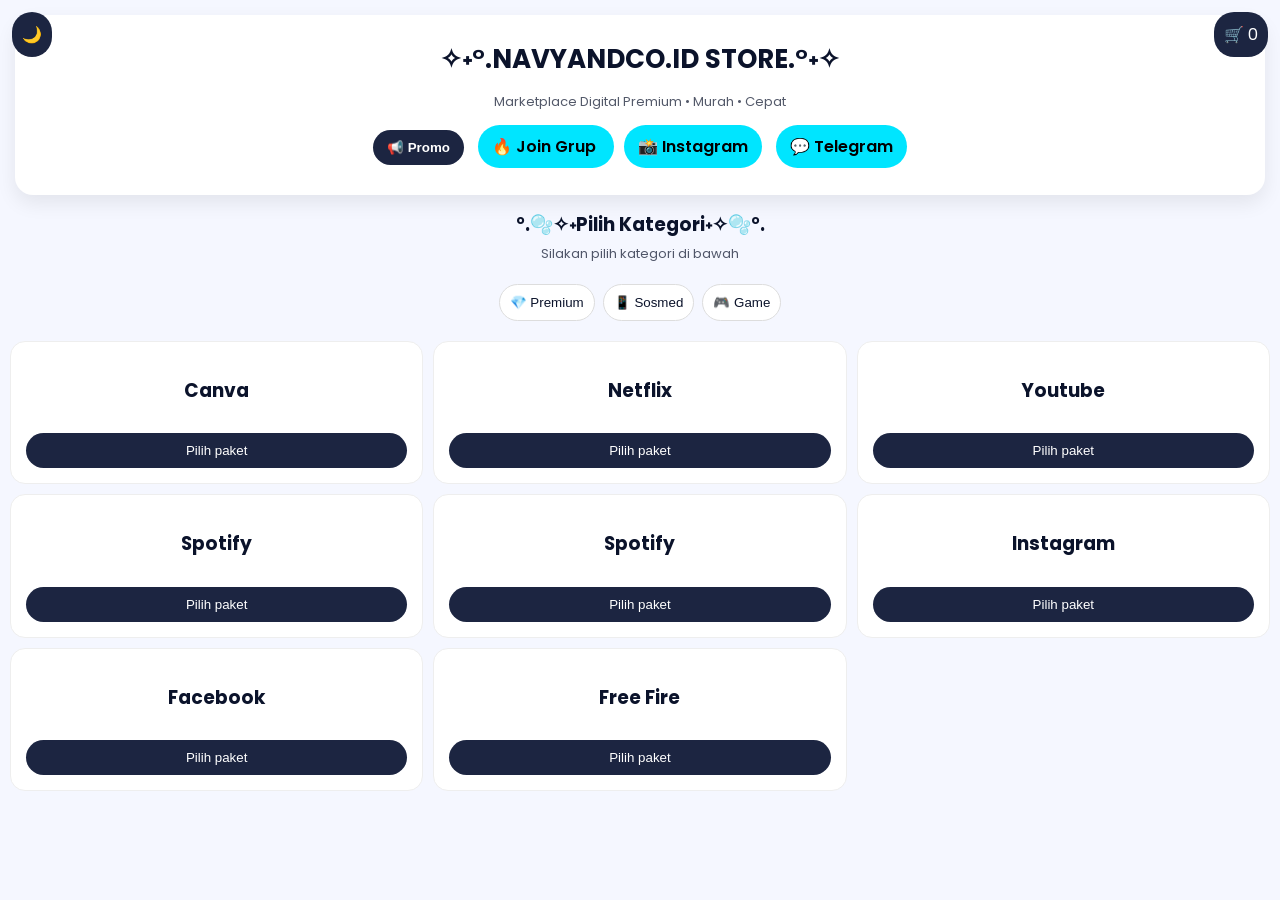
<file: index.html>
<!DOCTYPE html>
<html lang="id">
<head>
<meta charset="UTF-8">
<meta name="viewport" content="width=device-width, initial-scale=1.0">
<title>Navyandco.id Store</title>

<link href="https://fonts.googleapis.com/css2?family=Poppins:wght@400;600&display=swap" rel="stylesheet">

<style>
:root{
--navy:#0b132b;
--white:#ffffff;
--cyan:#00e5ff;
--bg:#f5f7ff;
--card:#ffffff;
--text:#0b132b;
}

/* DARK MODE (NAVY + CYAN) */
body.dark{
--bg:#0b132b;
--card:#1c2541;
--text:#00e5ff;
}

/* LIGHT MODE (NAVY + WHITE) */
body{
margin:0;
font-family:Poppins;
background:var(--bg);
color:var(--text);
transition:0.3s;
}

/* TOGGLE */
#themeToggle{
position:fixed;
top:12px;
left:12px;
background:#1c2541;
color:white;
padding:10px;
border-radius:20px;
cursor:pointer;
z-index:2000;
}

/* CART BTN */
#cartBtn{
position:fixed;
top:12px;
right:12px;
background:#1c2541;
color:white;
padding:10px;
border-radius:20px;
cursor:pointer;
z-index:2000;
}

/* HERO */
.hero{
background:var(--card);
margin:15px;
padding:25px;
text-align:center;
border-radius:18px;
box-shadow:0 8px 20px rgba(0,0,0,0.08);
}

.hero h1{margin:0;font-size:26px;}
.hero p{opacity:.7;font-size:13px;}

.hero-box span{
background:#eef2ff;
padding:6px 10px;
border-radius:20px;
font-size:12px;
margin:3px;
display:inline-block;
}

body.dark .hero-box span{
background:#00e5ff;
color:#000;
}

/* BUTTON */
.hero-btns button,
.hero-btns a{
padding:10px 14px;
border-radius:25px;
border:none;
cursor:pointer;
font-weight:600;
text-decoration:none;
margin:5px;
}

.hero-btns button{background:#1c2541;color:white;}
.hero-btns a{background:#00e5ff;color:#000;}

/* CATEGORY */
.category{
display:flex;
justify-content:center;
gap:8px;
flex-wrap:wrap;
padding:10px;
}

.cat-btn{
padding:10px;
border:none;
border-radius:20px;
background:var(--card);
border:1px solid #ddd;
cursor:pointer;
color:var(--text);
}

/* GRID */
.container{
display:grid;
grid-template-columns:repeat(3,1fr);
gap:10px;
padding:10px;
}

@media(max-width:900px){.container{grid-template-columns:2fr 2fr;}}
@media(max-width:600px){.container{grid-template-columns:1fr;}}

/* CARD */
.card{
background:var(--card);
padding:15px;
border-radius:15px;
border:1px solid #eee;
text-align:center;
}

/* BUTTON */
.btn{
width:100%;
padding:10px;
border:none;
border-radius:20px;
background:#1c2541;
color:white;
cursor:pointer;
margin-top:10px;
}

/* CART */
#cart{
position:fixed;
top:0;
right:-100%;
width:100%;
max-width:350px;
height:100%;
background:var(--card);
padding:15px;
transition:0.3s;
overflow:auto;
z-index:999;
}

#cart.active{right:0;}

.item{
display:flex;
justify-content:space-between;
padding:8px 0;
border-bottom:1px solid #ddd;
}

.del{
background:red;
border:none;
color:white;
padding:4px 8px;
border-radius:5px;
cursor:pointer;
}

/* MODAL */
#modal{
display:none;
position:fixed;
top:0;left:0;
width:100%;height:100%;
background:rgba(0,0,0,0.6);
justify-content:center;
align-items:center;
}

.box{
background:var(--card);
padding:20px;
border-radius:12px;
width:90%;
max-width:320px;
}

.paket{
padding:10px;
border:1px solid #ddd;
border-radius:10px;
margin:6px 0;
cursor:pointer;
}

/* TOAST */
#toast{
position:fixed;
bottom:20px;
left:50%;
transform:translateX(-50%);
background:#1c2541;
color:white;
padding:12px;
border-radius:10px;
opacity:0;
transition:0.3s;
}
#toast.show{opacity:1;}

/* JOIN */
.join-grup{
position:fixed;
bottom:70px;
right:12px;
}
.join-grup a{
background:#00e5ff;
color:#000;
padding:12px 14px;
border-radius:25px;
text-decoration:none;
font-weight:600;
font-size:13px;
}

/* BROADCAST */
.broadcast{
position:fixed;
bottom:130px;
right:12px;
}
.broadcast button{
background:#1c2541;
color:white;
border:none;
padding:12px;
border-radius:25px;
cursor:pointer;
}
</style>
</head>

<body>

<div id="themeToggle" onclick="toggleTheme()">🌙</div>
<div id="cartBtn" onclick="toggleCart()">🛒 <span id="count">0</span></div>

<!-- HERO -->
<div class="hero">
<h1>✧˖°.NAVYANDCO.ID STORE.°˖✧</h1>
<p>Marketplace Digital Premium • Murah • Cepat</p>

<div class="hero-btns">
<button onclick="promo()">📢 Promo</button>
<a href="https://chat.whatsapp.com/FNxzou8Imjl4IlNxBMqwFu" target="_blank">🔥 Join Grup </a>
<a href="https://www.instagram.com/navyandco.id/" target="_blank">📸 Instagram</a>
<a href="https://t.me/KnightsOf_Starlight" target="_blank">💬 Telegram</a>
</div>
</div>

<div style="text-align:center;margin-top:10px;">
<h3 style="margin:0;"> °.🫧✧˖Pilih Kategori˖✧🫧°.</h3>
<p style="margin:5px 0 10px;opacity:.7;font-size:13px;">
Silakan pilih kategori di bawah
</p>
</div>

<!-- CATEGORY -->
<div class="category">
<button class="cat-btn" onclick="filter('Premium')">💎 Premium</button>
<button class="cat-btn" onclick="filter('Sosmed')">📱 Sosmed</button>
<button class="cat-btn" onclick="filter('Game')">🎮 Game</button>
</div>

<!-- PRODUCT -->
<div class="container" id="list"></div>

<!-- CART -->
<div id="cart">
<h3>Keranjang</h3>
<div id="cartBox"></div>

<button onclick="clearCart()" class="btn" style="background:red;margin-top:10px;">🗑 Clear Cart</button>
<button onclick="checkout()" class="btn">Checkout WA</button>
</div>

<!-- MODAL -->
<div id="modal">
<div class="box">
<h3 id="title"></h3>
<div id="paketList"></div>
<button onclick="closeModal()" class="btn">Tutup</button>
</div>
</div>

<div id="toast"></div>

<script>

const WA="62881036235419";

<!-- DATA PRODUK -->
const products=[
{
name:"Canva",cat:"Premium",paket:[
{name:"1 Bulan",price:1000},
{name:"Edukasi Lifetime",price:10000},
{name:"1 Tahun Instan",price:10000}
]
},
{
name:"Netflix",cat:"Premium",paket:[
{name:"1 User",price:30000},
{name:"Random",price:23000}
]
},
{
name:"Youtube",cat:"Premium",paket:[
{name:"1 Bulan Akun Buyyer",price:2000},
{name:"1 Bulan Akun Admin",price:8000},
{name:"3 Bulan No Garansi",price:15000},
{name:"3 Bulan Garansi",price:25000},
{name:"Famhead 1 Bulan",price:10000}
]       
},
{
name:"Spotify",cat:"Premium",paket:[
{name:"1 Bulan",price:15000},
{name:"3 Bulan",price:40000}
]
},
{
name:"Spotify",cat:"Premium",paket:[
{name:"1 Bulan",price:15000},
{name:"3 Bulan",price:40000}
]           
},
{name:"Instagram",cat:"Sosmed",paket:[
{name:"1 Akun",price:5000},
{name:"3 Akun",price:12000}
]                                                            
},
{
name:"Facebook",cat:"Sosmed",paket:[
{name:"1 Akun",price:5000},
{name:"3 Akun",price:12000}
]
},
{
name:"Free Fire",cat:"Game",paket:[
{name:"100 Diamond",price:16000},
{name:"160 Diamond",price:24000}
]
}
];

let cart=[];
let selected=null;

function render(data=products){
let h="";
data.forEach(p=>{
h+=`<div class="card">
<h3>${p.name}</h3>
<button class="btn" onclick="openModal('${p.name}')">Pilih paket</button>
</div>`;
});
document.getElementById("list").innerHTML=h;
renderCart();
}

function filter(c){
render(products.filter(p=>p.cat===c));
}

function openModal(name){
selected=products.find(p=>p.name===name);

let h="";
document.getElementById("title").innerText=name;

selected.paket.forEach((p,i)=>{
h+=`<div class="paket" onclick="add(${i})">${p.name}<br>Rp ${p.price}</div>`;
});

document.getElementById("paketList").innerHTML=h;
document.getElementById("modal").style.display="flex";
}

function closeModal(){
document.getElementById("modal").style.display="none";
}

function add(i){
cart.push(selected.paket[i]);
renderCart();
toast("Masuk cart");
closeModal();
}

function renderCart(){
let h="",t=0;

cart.forEach((c,i)=>{
h+=`
<div class="item">
${c.name} Rp ${c.price}
<button class="del" onclick="hapus(${i})">X</button>
</div>`;
t+=c.price;
});

document.getElementById("cartBox").innerHTML=h+`<hr>Total Rp ${t}`;
document.getElementById("count").innerText=cart.length;
}

function hapus(i){
cart.splice(i,1);
renderCart();
}

function clearCart(){
cart=[];
renderCart();
toast("Cart dikosongkan");
}

function checkout(){
let msg="ORDER NAVYANDCO\n\n";
let total=0;

cart.forEach(c=>{
msg+=`- ${c.name} Rp ${c.price}\n`;
total+=c.price;
});

msg+=`\nTOTAL: Rp ${total}`;
window.open("https://wa.me/"+WA+"?text="+encodeURIComponent(msg));
}

function toggleCart(){
document.getElementById("cart").classList.toggle("active");
}

function toast(t){
let x=document.getElementById("toast");
x.innerText=t;
x.classList.add("show");
setTimeout(()=>x.classList.remove("show"),1500);
}

function promo(){
window.open("https://wa.me/?text="+encodeURIComponent("🔥 PROMO NAVYANDCO 🔥"));
}

function toggleTheme(){
document.body.classList.toggle("dark");
}

render();

</script>

</body>
</html>
</file>
